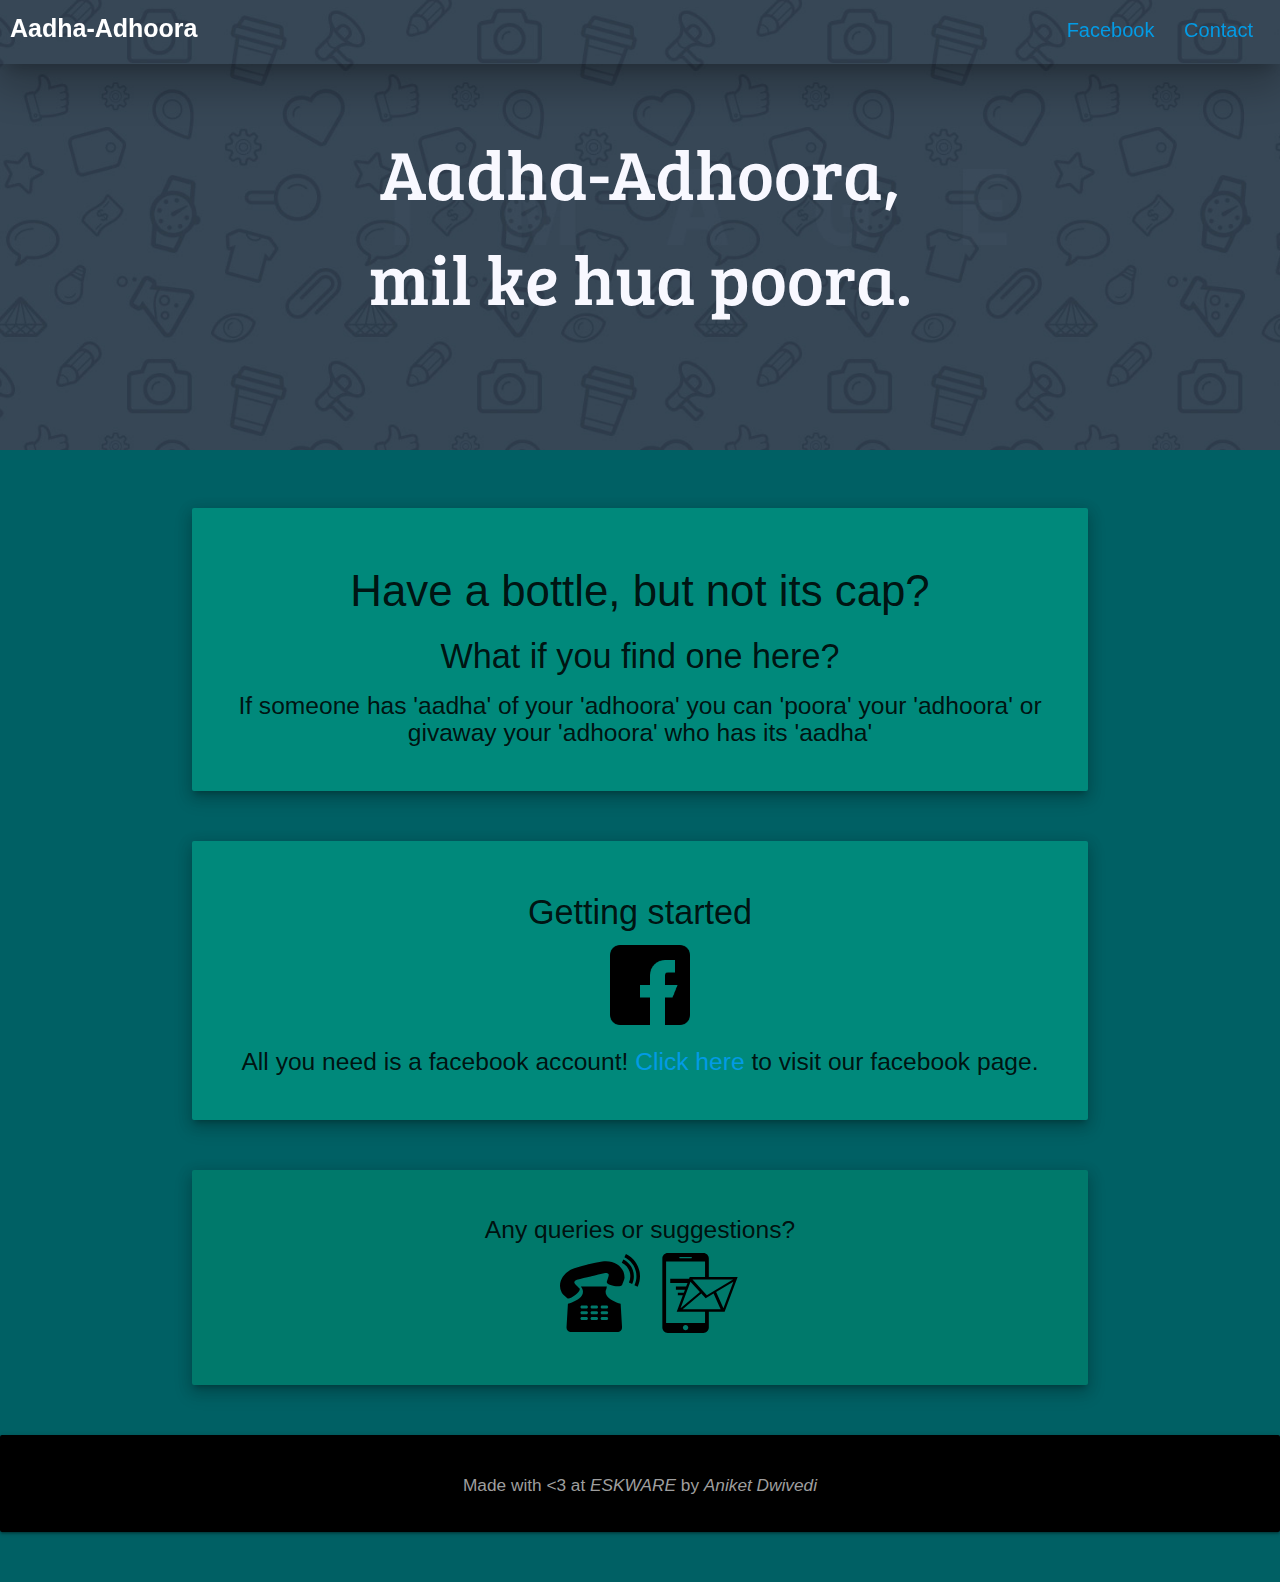
<file: index.htm>
<!DOCTYPE html>
<html lang="en">
    <head>
        <title>Aadha-Adhoora</title>
        <meta charset="UTF-8">
        <meta name="viewport" content="width=device-width, initial-scale=1">
        <link href="./css/materialize.css" rel="stylesheet">
        <link rel="stylesheet" href="./css/style.css">
    
    </head>
    <body class="cyan darken-4">

        <header class>
            <div class="navbar-fixed white-text z-depth-5">
                <div class="left">Aadha-Adhoora</div>
                <div class="right">
                    <a href="https://www.facebook.com/AadhaAdhoora-482713058867753/">Facebook</a>
                    <a href="#contact">Contact</a>
                </div>
            </div>
            <div class="upmain">
                Aadha-Adhoora,<br>mil ke hua poora.
            </div>
        </header>
        
        <main>
            <div class="card-panel teal darken-1 z-depth-3">
                <p>
                    <h3>Have a bottle, but not its cap?</h3>
                    <h4>What if you find one here?</h4>
                    <!--
                    <img class="ct" src="./images/026-tools.svg"><img class="ct" src="./images/032-settings.svg"><img class = "ct" src="./images/046-tap.svg">
                    -->
                    <h5>
                    If someone has 'aadha' of your 'adhoora' you can 'poora' your 'adhoora' or givaway your 'adhoora' who has its 'aadha'
                    </h5>
                </p>
            </div>
            <div class="card-panel teal darken-1 z-depth-3">
                    <p>
                        <h4>Getting started</h4>
                        <img class="ct" src="./images/733603.png">
                        <h5>All you need is a facebook account! <a href="https://www.facebook.com/AadhaAdhoora-482713058867753/">
                            Click here
                        </a>
                        to visit our facebook page.</h5>
                    </p>
                </div>
                <div class="card-panel darken-2 teal z-depth-3">
                        <p>
                            <h5 id="contact">Any queries or suggestions?</h5>
                            <table>
                                <tr>
                                <a href="tel:+919999791119"><img class="ct" src="./images/old-telephone-ringing.svg"></a>
                                <a href="mailto:dwivedi.neha@gmail.com"><img class="ct" src="./images/smartphone-with-email.svg"></a>
                                </tr>

                            </table>
                        </p>
                    </div>
        </main>
    
        
        <footer class="z-depth-1 black grey-text card-panel">
            <h6>Made with &lt;3 at <i>ESKWARE</i> by <i>Aniket Dwivedi</i></h6>
        </footer>
    </body>
</html>
</file>
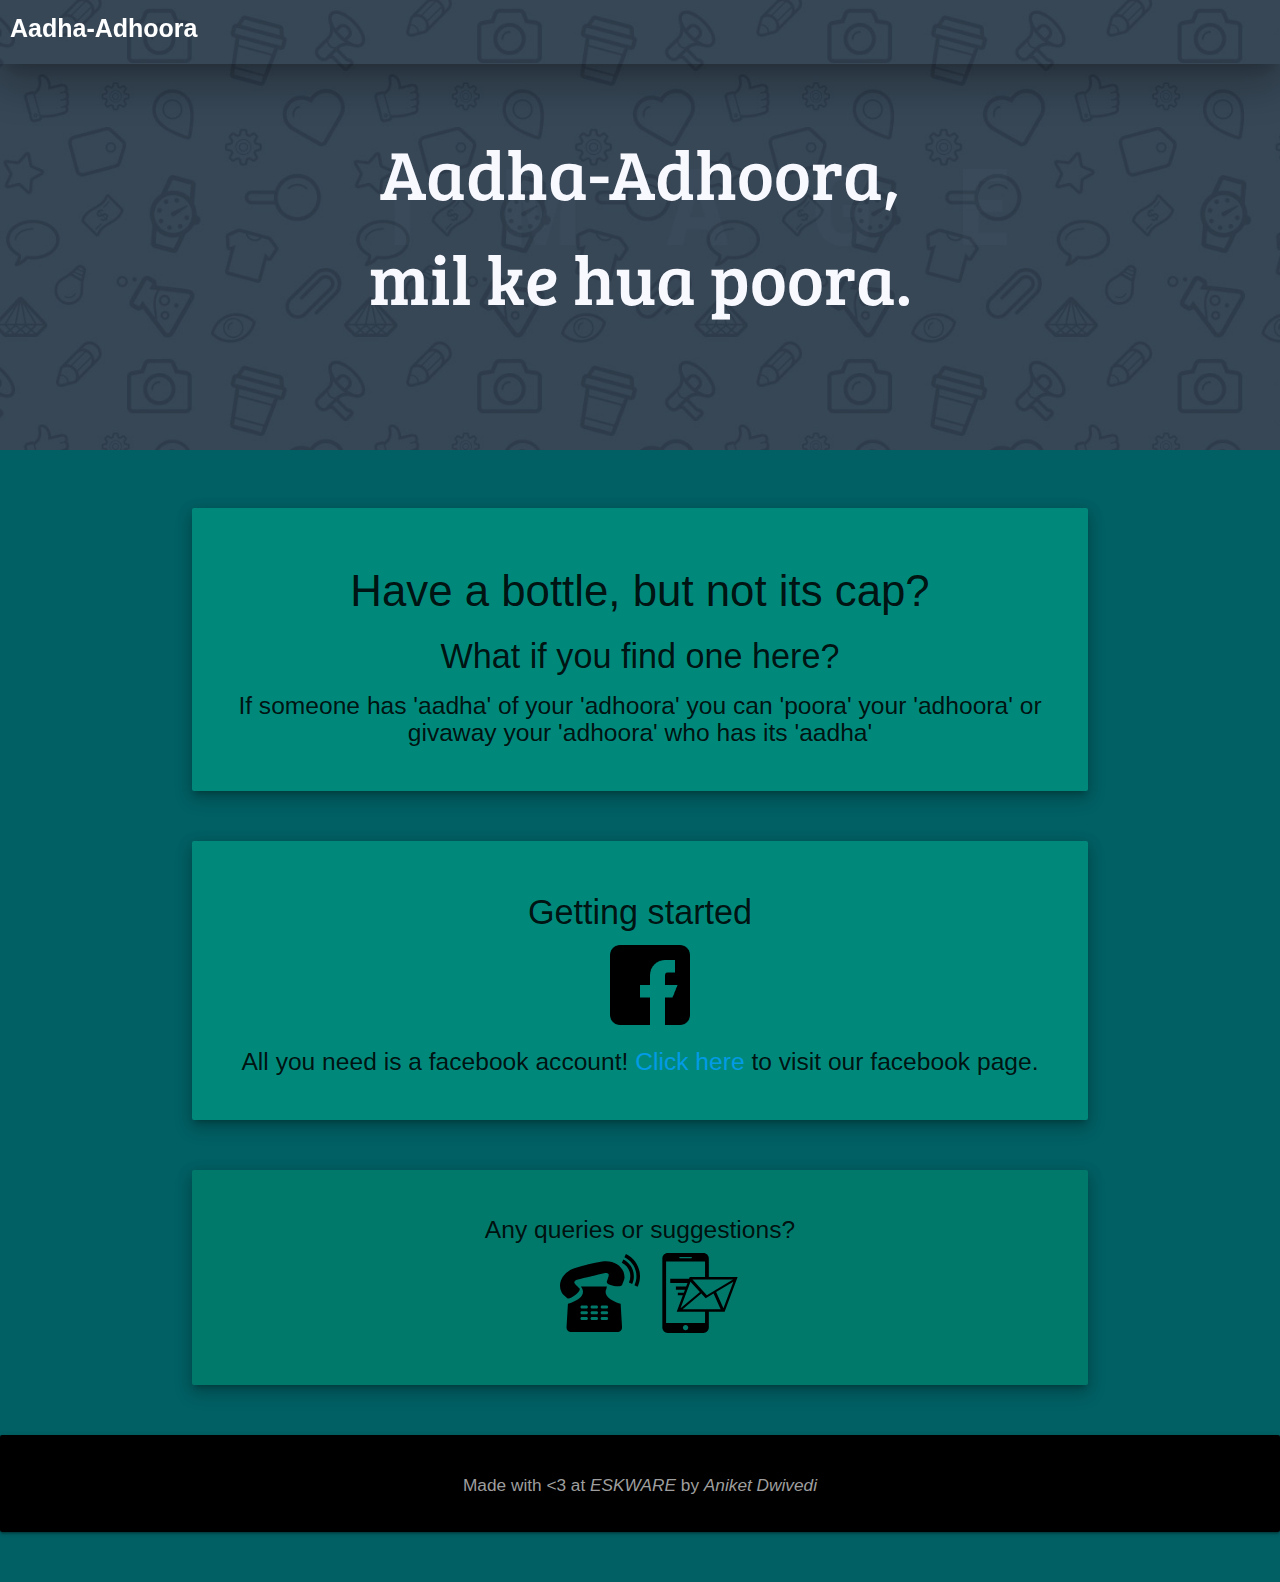
<file: index.html>
<!DOCTYPE html>
<html lang="en">
    <head>
        <title>Aadha-Adhoora</title>
        <meta charset="UTF-8">
        <meta name="viewport" content="width=device-width, initial-scale=1">
        <link href="./css/materialize.css" rel="stylesheet">
        <link rel="stylesheet" href="./css/style.css">
    
    </head>
    <body class="cyan darken-4">

        <header class>
            <div class="navbar-fixed white-text z-depth-5">
                <div class="left">Aadha-Adhoora</div>
            </div>
            <div class="upmain">
                Aadha-Adhoora,<br>mil ke hua poora.
            </div>
        </header>
        
        <main>
            <div class="card-panel teal darken-1 z-depth-3">
                <p>
                    <h3>Have a bottle, but not its cap?</h3>
                    <h4>What if you find one here?</h4>
                    <!--
                    <img class="ct" src="./images/026-tools.svg"><img class="ct" src="./images/032-settings.svg"><img class = "ct" src="./images/046-tap.svg">
                    -->
                    <h5>
                    If someone has 'aadha' of your 'adhoora' you can 'poora' your 'adhoora' or givaway your 'adhoora' who has its 'aadha'
                    </h5>
                </p>
            </div>
            <div class="card-panel teal darken-1 z-depth-3">
                    <p>
                        <h4>Getting started</h4>
                        <img class="ct" src="./images/733603.png">
                        <h5>All you need is a facebook account! <a href="https://www.facebook.com/AadhaAdhoora-482713058867753/">
                            Click here
                        </a>
                        to visit our facebook page.</h5>
                    </p>
                </div>
                <div class="card-panel darken-2 teal z-depth-3">
                        <p>
                            <h5 id="contact">Any queries or suggestions?</h5>
                            <table>
                                <tr>
                                <a href="tel:+919999791119"><img class="ct" src="./images/old-telephone-ringing.svg"></a>
                                <a href="mailto:dwivedi.neha@gmail.com"><img class="ct" src="./images/smartphone-with-email.svg"></a>
                                </tr>

                            </table>
                        </p>
                    </div>
        </main>
    
        
        <footer class="z-depth-1 black grey-text card-panel">
            <h6>Made with &lt;3 at <i>ESKWARE</i> by <i>Aniket Dwivedi</i></h6>
        </footer>
    </body>
</html>
</file>
<file: css/style.css>
@font-face{
    font-family: boldana;
    src: url("./../fonts/Bree_Serif/BreeSerif-Regular.ttf");
}
.navbar-fixed{
    position: fixed;
    width: 100%;
}
.navbar-fixed .left{
    padding: 10px;
    font-weight: 600;
    font-size: 25px;
}
.navbar-fixed .right{
    padding: 15px;
    font-size: 20px;
    
}
.navbar-fixed .right a{
    padding: 12px;
    font-size: 20px;
}
.ct{
    height: 80px;
    margin-left: 20px;
    margin-right: 20p;
    width: 80px;
}
.upmain{
    text-align: center;
    padding-top: 120px;
    padding-bottom: 120px;
    font-family: boldana;
    color: ghostwhite;
    font-size: 70px;
    background: url("./../images/joinbg.jpg");
    background-size: cover;
    resize: inherit;
}
main{
    text-align: center;
    padding-top: 50px;
    padding-left: 15%;
    padding-right: 15%;
}
.card-panel{
    width: 100%;
    margin-bottom: 50px;
    padding: 30px;
}
.boxed{
    border: ghostwhite solid 2px;
}
footer{
    text-align: center;
}
</file>
